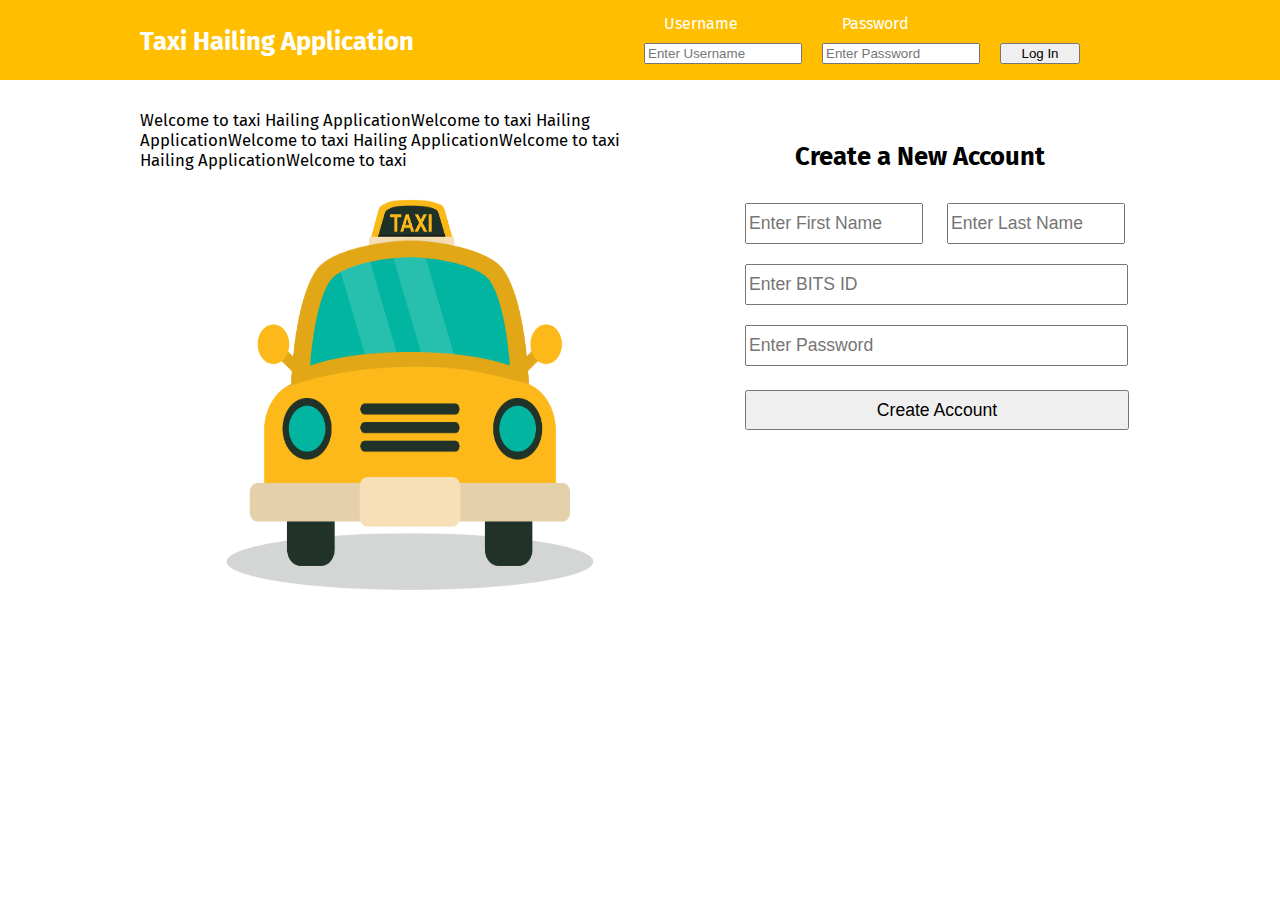
<file: index.html>
<!DOCTYPE html>
<html>

<head>
    <title>Taxi Hailing Application</title>
    <link href="https://fonts.googleapis.com/css?family=Fira+Sans" rel="stylesheet"> 

    <style type="text/css">

    	body
    	{
    		margin: auto;
    		padding: auto;
    		font-family: 'Fira Sans', sans-serif;
    	}
        
        
       
    	#top
    	{	
    		color: white;
    		width: 100%;
    		height: 70px;
    		float: left;
    		background-color: #ffbf00;
    		/*margin-left: 110px;*/
    		margin-right: 110px;
    		padding-top: 10px;
    	}

    	#bottom
    	{
    		float: left;
    		width: 1130px;
    		height: 577px;
    		/*background-color: red;*/
    		margin-left: 110px;
    		margin-right: 110px;

    	}

    	#taxi_image
    	{
    		height: 400px;
    		width: 500px;
    		position: relative;
    		left: 50px;
    		bottom: 10px;
    	}


    	#name
    	{
    		float: left;
    		margin-left: 140px;

    	}

    	#inputs
    	{
    		float: right;
    		margin-right:260px;
    		position: relative;
    		top:  4px;
    		left: 100px;
    		/*background-color: yellow;*/
    		
    	}

    	#inputs input
    	{
    		width: 150px;
    		margin: 10px;
    	}
    	#inputs label
    	{	text-align: center;
    		color: white;
    		margin: 30px;
    		margin-top: 100px;
    		font-size: 0.9em;
    		/*background-color: yellow;*/
    	}
    	.floatright
    	{
    		float: right;
    	}

    	.sub{
    		position: relative;
    		top: 19px;
    		left: 10px;
    	}

    	#info
    	{
    		float: left;
    		width: 565px;
    	}

    	#signup
    	{
    		margin-left: 500px;
    		margin-top: 30px;
    		padding: 10px;
    	}

    	#signup h2
    	{
    		position: relative;
    		left: 90px;
    	}

    	#signup input
    	{
    		height: 35px;
    		font-size: 1.1em;
    		margin: 10px;
    		width: 375px;
    		position: relative;
    		left: 60px;
    	}
    </style>

</head>


<body>


	<div id="top">
		<div id="name">
			<h2 style="position: relative; bottom: 5px; font-size: 1.6em;">Taxi Hailing Application</h2>
		</div>	


		<div id="inputs">
				

			  

			  <div class="floatright">
			      <input class="sub" name="submit" type="submit" style="margin-right: 50px; margin-left: 0px; width: 80px;" value="Log In" />		
			  </div>

			  <div class="floatright">
			      <label style="font-size: 1em;">Password</label><br>
			      <input type="password" placeholder="Enter Password" name="password" required>
			  </div>      

			  <div class="floatright">
			<label style="font-size: 1em;">Username</label><br>
			      <input type="text" placeholder="Enter Username" name="username" required>
			  </div>

			 </div>


	</div>

	

	<div id="bottom">
		<div id="info">
			<p style="margin: 30px; font-size: 1.05em;">Welcome to taxi Hailing ApplicationWelcome to taxi Hailing ApplicationWelcome to taxi Hailing ApplicationWelcome to taxi Hailing ApplicationWelcome to taxi  </p>
			
			<img id="taxi_image" src="images/taxi.png">
		</div>

		<div id="signup">
			<h2 style="font-size: 1.6em; position: relative; left: 120px;">Create a New Account</h2>
			<input style="position: relative;  width: 170px;" type="text" name="firstname" placeholder="Enter First Name" >
			<input style="position: relative;  width: 170px;" type="text" name="lastname" placeholder="Enter Last Name" >
			<input  type="text" name="username" placeholder="Enter BITS ID" >
			<input type="password" name="password" placeholder="Enter Password">
			<input style="height: 40px; margin-top: -5px; width: 384px;" class="sub" name="submit" type="submit" value="Create Account" style="margin-left: 0px;" />
		</div>
	</div>


	<!-- <div id="page" style="background-color: #efefef;" >
		  
        
		<h2 style="color: black;">Welcome to Inventory Management System</h2>

        
		<button id="button1" onclick="document.getElementById('adminlogin').style.display='block'" style="width: 200px; margin-left: 170px ; font-weight: bolder;" >Admin Login</button>
		<button id="button2" onclick="document.getElementById('employeelogin').style.display='block'" style="width: 200px; font-weight: bolder;" >Employee Login</button>


	</div>
	



    <div id="adminlogin" class="blur modal" >
			  
			  <form class="modal-content animate" method="post" action="adminlogin.php">
			    <div class="imgcontainer">
			      <span onclick="document.getElementById('adminlogin').style.display='none'" class="close" title="Close Modal">&times;</span>
			      
			    </div>

			    <div class="container">
			      <label style="font-size: 1.2em;">Username</label>
			      <input type="text" placeholder="Enter Username" name="username" required>

			      <label style="font-size: 1.2em;">Password</label>
			      <input type="password" placeholder="Enter Password" name="password" required>
			        
			      <input class="sub" name="submit" type="submit" style="margin-left: 0px;" />		      
			    </div>

			    <div class="container" style="background-color:#f1f1f1">
			      <button type="button" onclick="document.getElementById('adminlogin').style.display='none'" class="cancelbtn">Cancel</button>
			      
			    </div>
			  </form>
	</div>




	<div id="employeelogin" class="blur modal">
			  
			  <form class="modal-content animate" method="post" action="employeelogin.php">
			    <div class="imgcontainer">
			      <span onclick="document.getElementById('employeelogin').style.display='none'" class="close" title="Close Modal">&times;</span>
			      
			    </div>

			    <div class="container">
			      <label style="font-size: 1.2em;">Username</label>
			      <input type="text" placeholder="Enter Username" name="username" required>

			      <label style="font-size: 1.2em;">Password</label>
			      <input type="password" placeholder="Enter Password" name="password" required>
			        
			      <input class="sub" name="submit" type="submit" style="margin-left: 0px;" />
			      
			    </div>

			    <div class="container" style="background-color:#f1f1f1">
			      <button type="button" onclick="document.getElementById('employeelogin').style.display='none'" class="cancelbtn">Cancel</button>
			      
			    </div>
			  </form>
	</div>

 -->

<script>
// Get the modal
var modal = document.getElementById('adminlogin');
var modal1 = document.getElementById('employeelogin');

// When the user clicks anywhere outside of the modal, close it
window.onclick = function(event) {
    if (event.target == modal ) {
        modal.style.display = "none";
    }

     if (event.target == modal1 ) {
        modal1.style.display = "none";
    }
}


</script>


</body>
</html>
</file>
